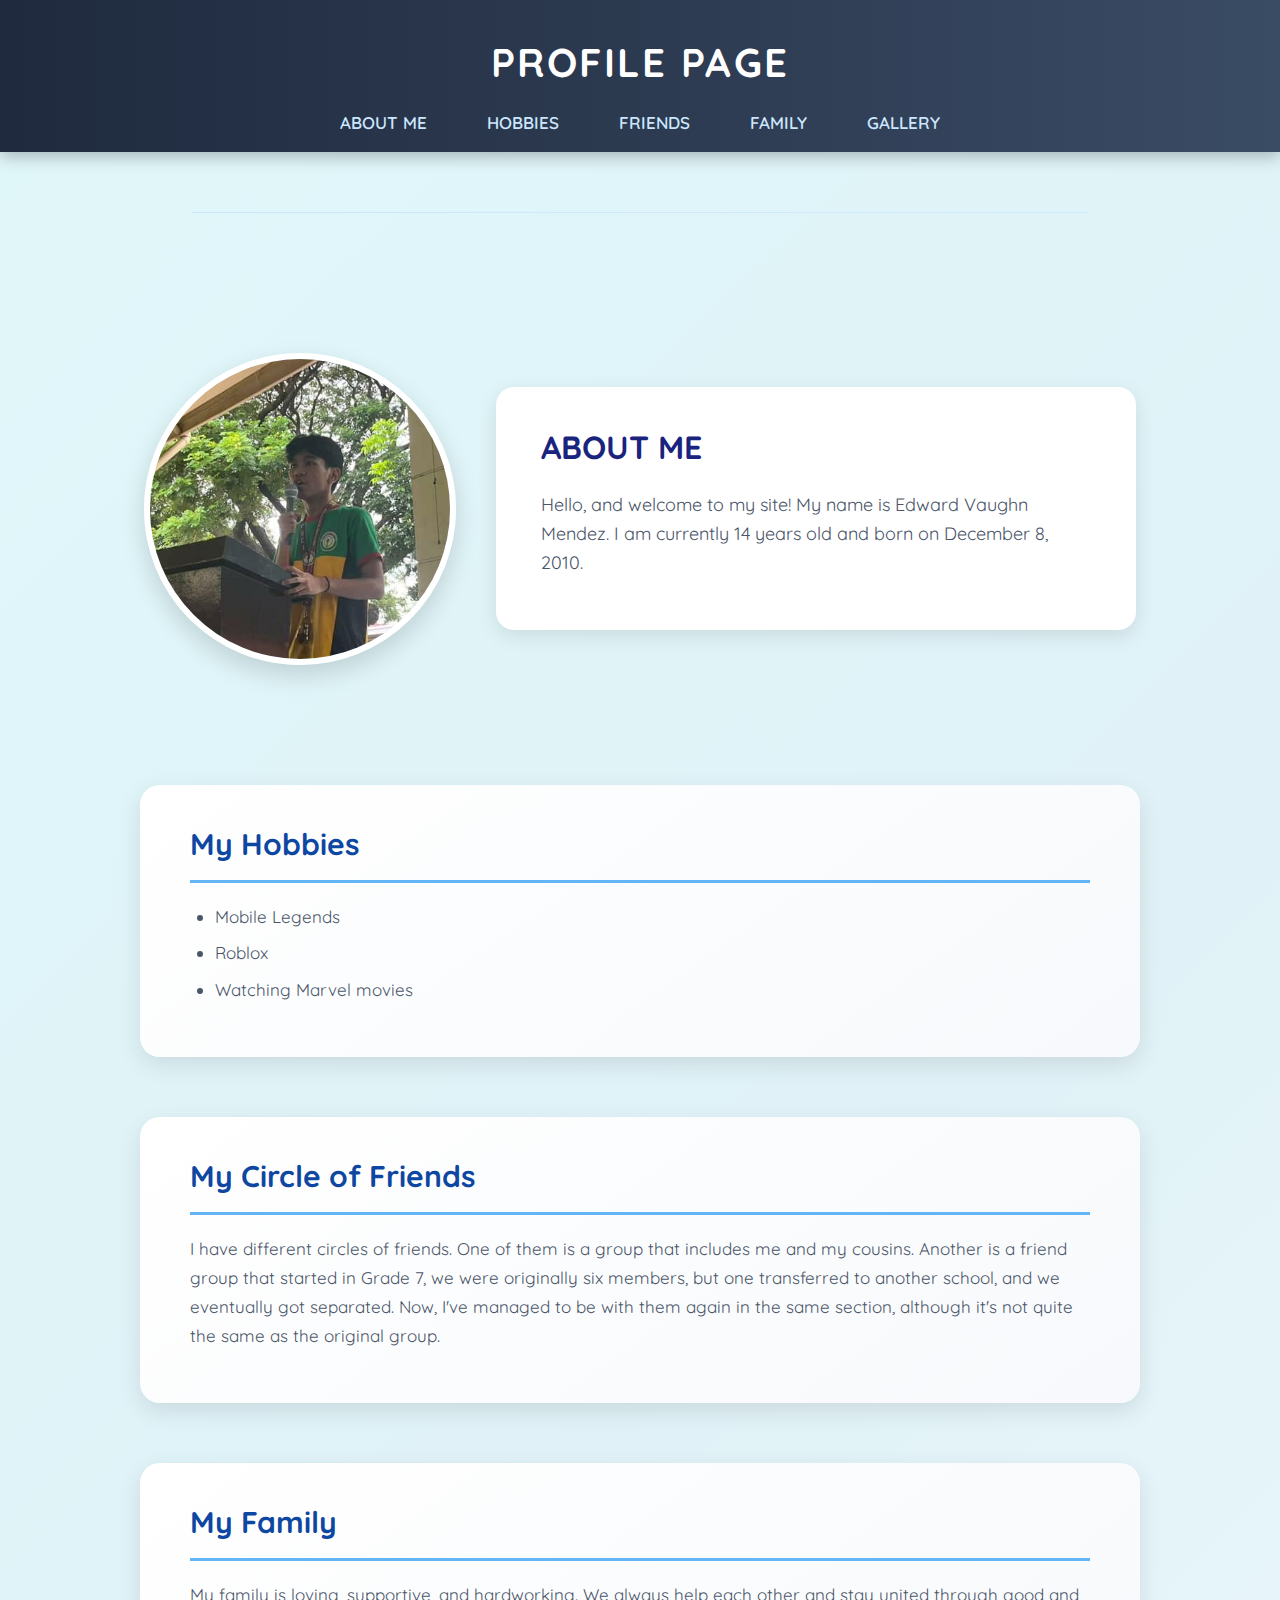
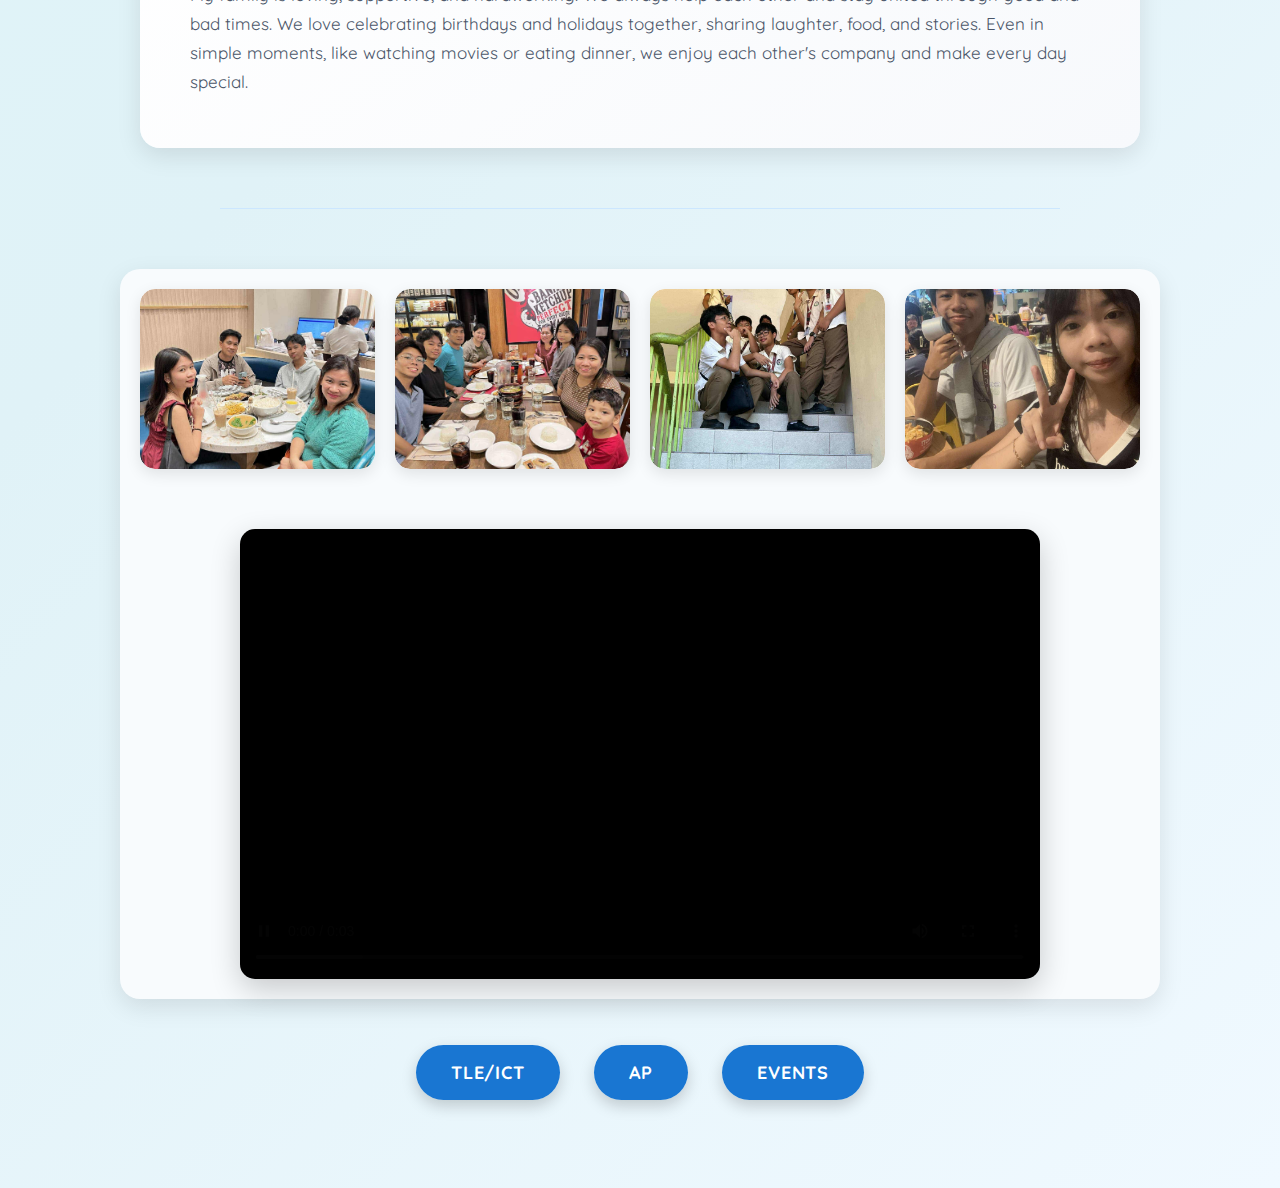
<file: index.html>
<!DOCTYPE html>
<html lang="en">
<head>  
  <meta charset="UTF-8">
  <meta name="viewport" content="width=device-width, initial-scale=1.0">
  <title>Edward Vaughn Mendez - E-Portfolio</title>
  <link rel="stylesheet" href="styles.css" type="text/css">
  <link href="https://fonts.googleapis.com/css2?family=Quicksand:wght@400;500;600;700&display=swap" rel="stylesheet">
</head>

<body>

  <!-- ========== HEADER ========== -->
  <header class="header">
    <div class="title">PROFILE PAGE</div>
    <nav class="nav-container">
      <div><a href="#about-me">ABOUT ME</a></div>
      <div><a href="#hobbies">HOBBIES</a></div>
      <div><a href="#friends">FRIENDS</a></div>
      <div><a href="#family">FAMILY</a></div>
      <div><a href="#gallery">GALLERY</a></div>
    </nav>
  </header>

  <hr class="divider">

  <!-- ========== MAIN CONTENT ========== -->
  <main class="main-content">

    <!-- ===== ABOUT ME ===== -->
    <section id="about-me" class="container">
      <img src="charmander.jpg" alt="Edward Vaughn Mendez profile picture">
      <div class="text">
        <h2>ABOUT ME</h2>
        <p>Hello, and welcome to my site! My name is Edward Vaughn Mendez. I am currently 14 years old and born on December 8, 2010.</p>
      </div>
    </section>

    <!-- ===== HOBBIES ===== -->
    <section id="hobbies" class="box-section">
      <div class="box-title">My Hobbies</div>
      <div class="box-content">
        <ul>
          <li>Mobile Legends</li>
          <li>Roblox</li>
          <li>Watching Marvel movies</li>
        </ul>
      </div>
    </section>

    <!-- ===== FRIENDS ===== -->
    <section id="friends" class="box-section">
      <div class="box-title">My Circle of Friends</div>
      <div class="box-content">
        <p>I have different circles of friends. One of them is a group that includes me and my cousins. Another is a friend group that started in Grade 7, we were originally six members, but one transferred to another school, and we eventually got separated. Now, I&apos;ve managed to be with them again in the same section, although it&apos;s not quite the same as the original group.</p>
      </div>
    </section>

    <!-- ===== FAMILY ===== -->
    <section id="family" class="box-section">
      <div class="box-title">My Family</div>
      <div class="box-content">
        <p>My family is loving, supportive, and hardworking. We always help each other and stay united through good and bad times. We love celebrating birthdays and holidays together, sharing laughter, food, and stories. Even in simple moments, like watching movies or eating dinner, we enjoy each other's company and make every day special.</p>
      </div>
    </section>

    <hr class="divider">

    <!-- ===== VISUALS ===== -->
    <section id="visuals" class="visuals-section">

      <div class="image-grid">
        <div class="grid-item"><img src="p1.jpg" alt="Visual image 1" width="500" height="600"></div>
        <div class="grid-item"><img src="p2.jpg" alt="Visual image 2" width="500" height="600"></div>
        <div class="grid-item"><img src="p3.jpg" alt="Visual image 3" width="500" height="600"></div>
        <div class="grid-item"><img src="p4.jpg" alt="Visual image 4" width="500" height="600"></div>
      </div>

      <div class="video-section">
        <div class="video-responsive">
          <iframe 
            src="m1.mp4"
            title="Portfolio video"
            frameborder="0"
            allow="accelerometer; clipboard-write; encrypted-media; gyroscope; picture-in-picture; web-share"
            allowfullscreen>
          </iframe>
        </div>
      </div>
    </section>

     <!-- ===== SUBJECT BUTTONS ===== -->
     <div class="buttons">
        <a href="tle.html" class="btn">TLE/ICT</a>
        <a href="ap.html" class="btn">AP</a>
        <a href="events.html" class="btn">EVENTS</a>
      </div>
  
    </main>
  
  </body>
  </html>
</file>
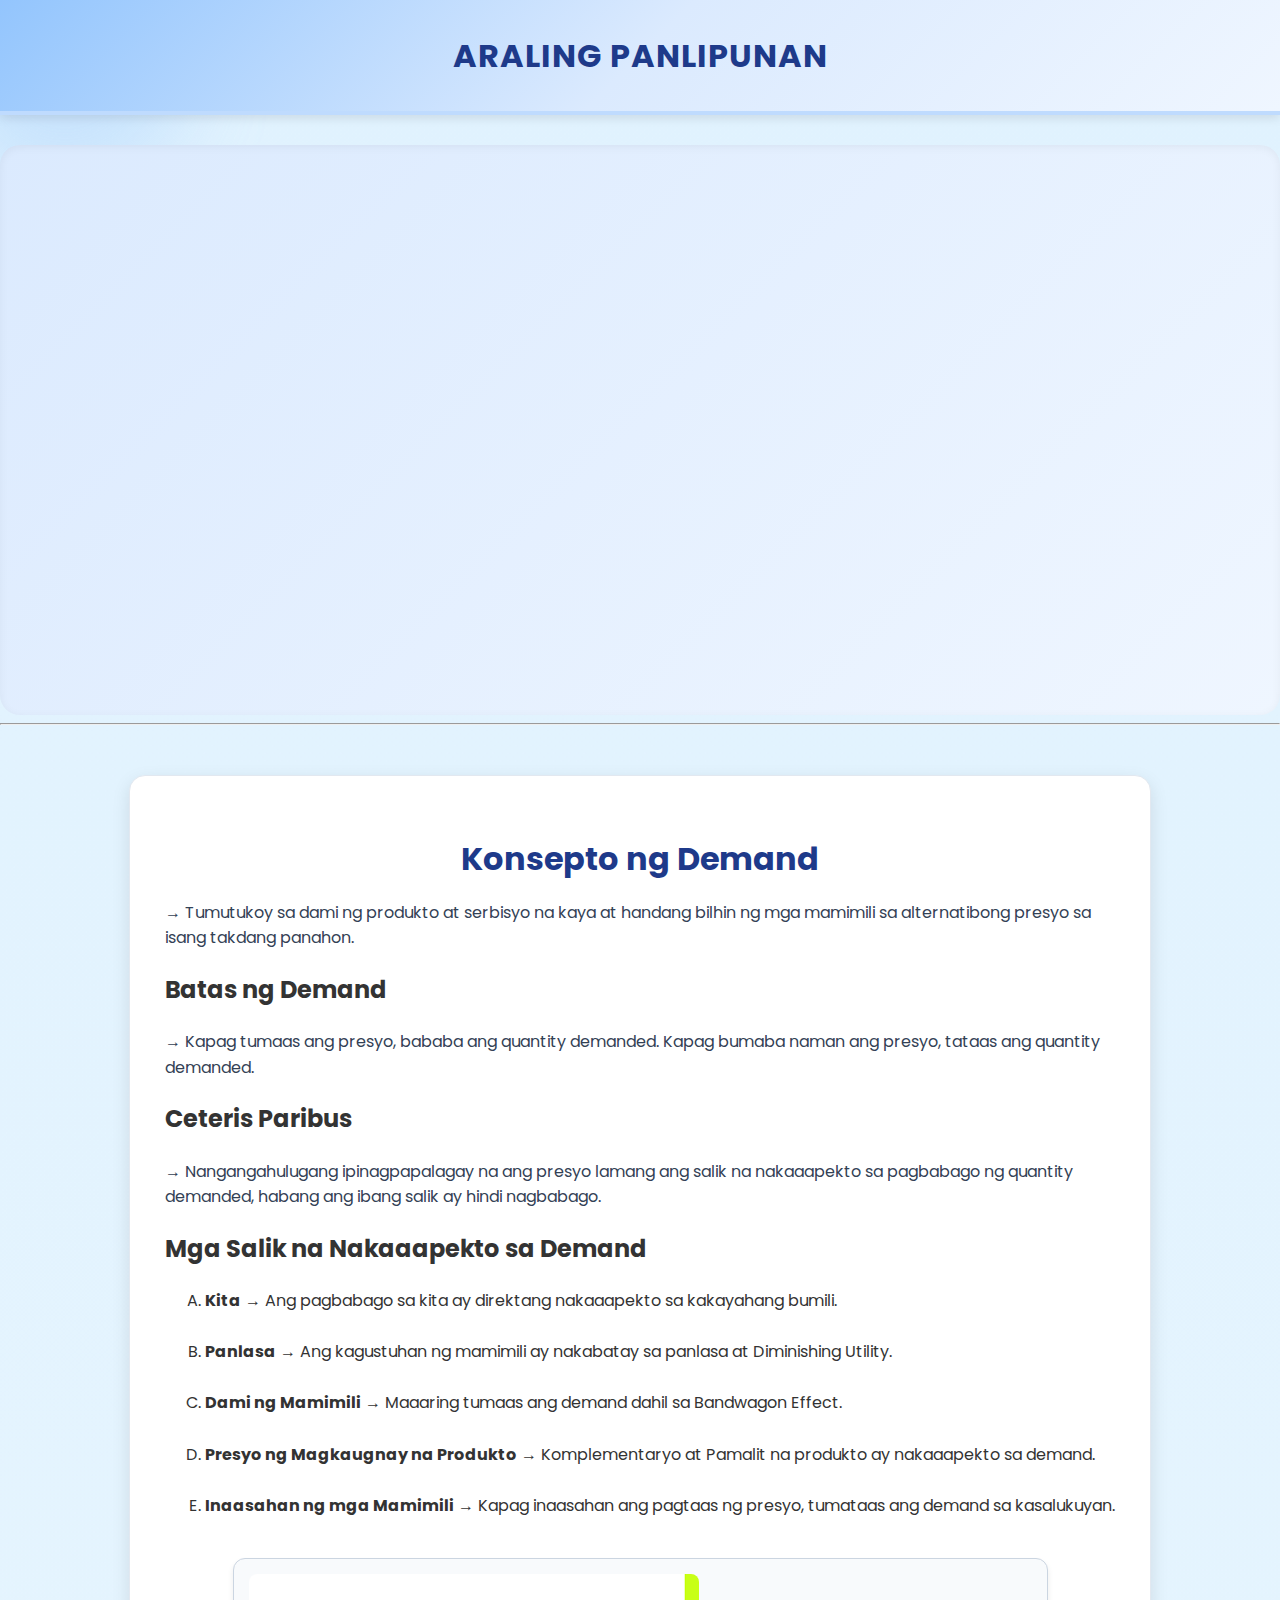
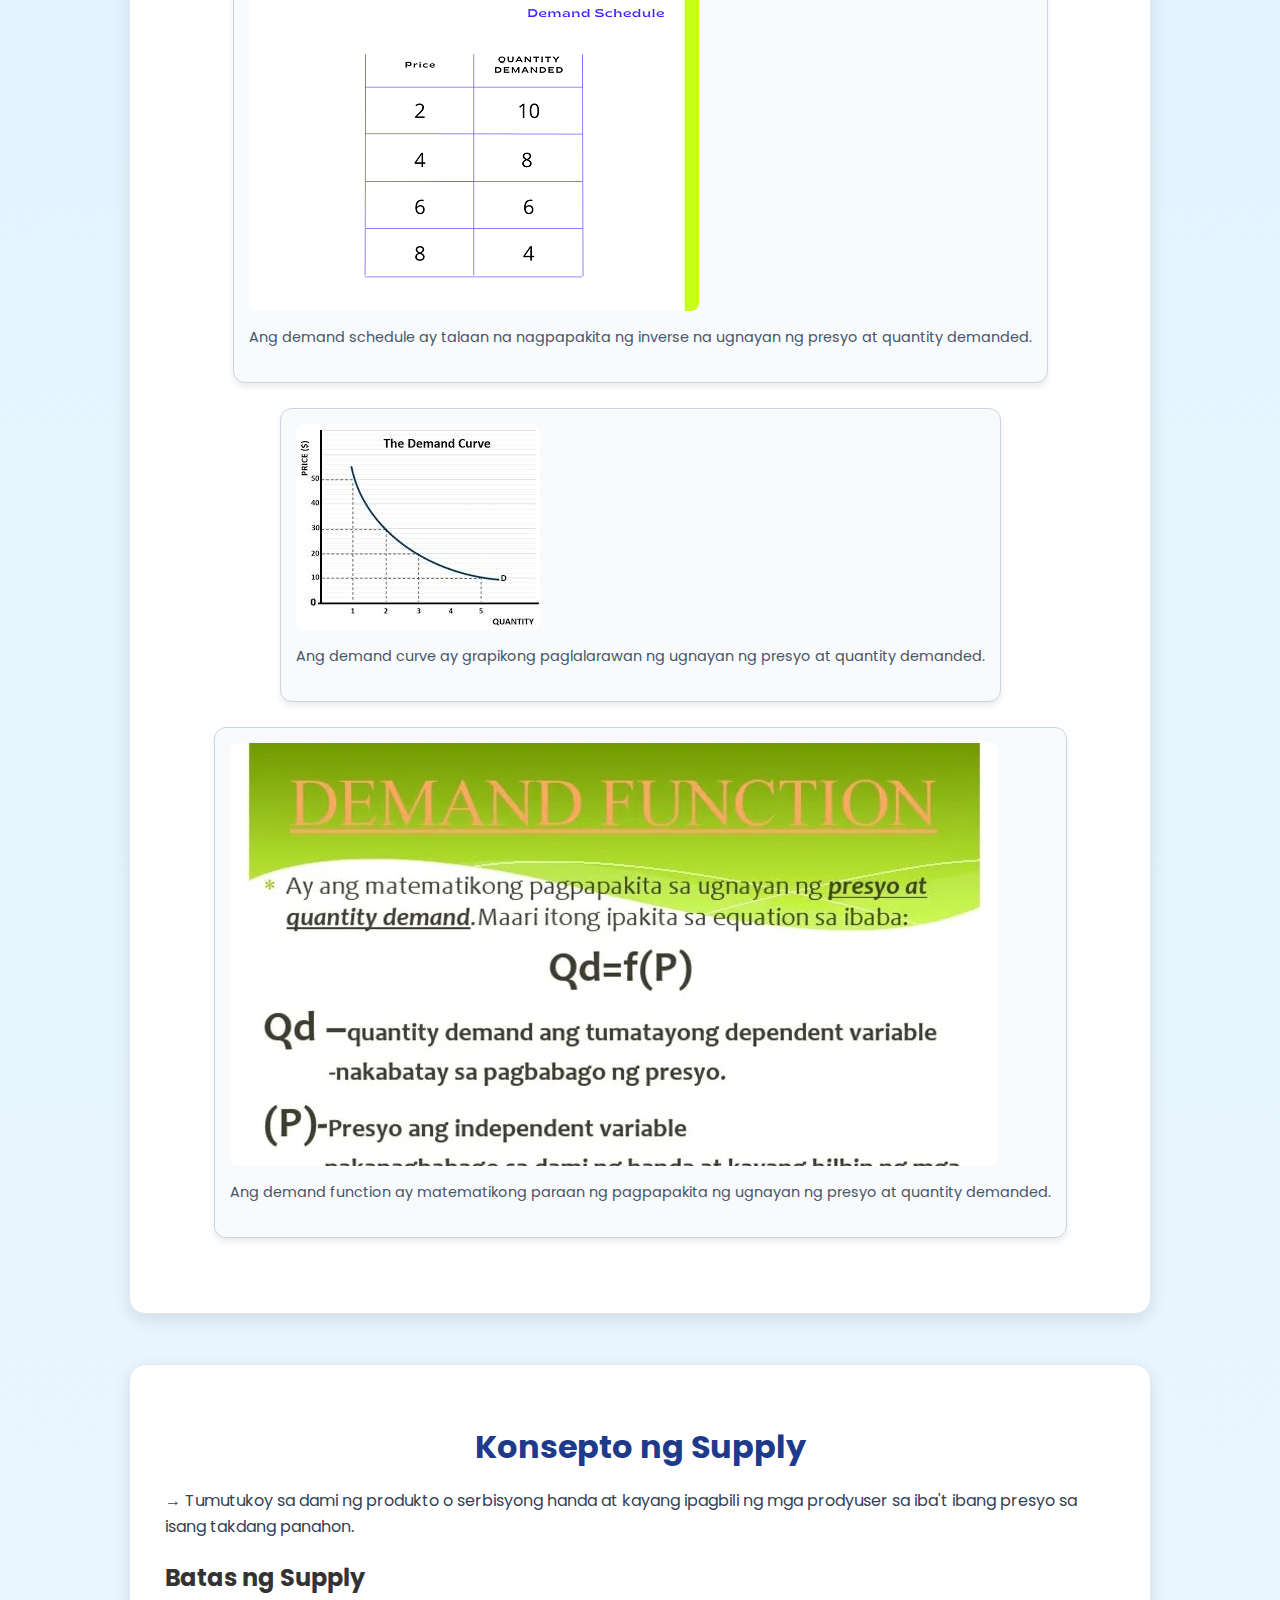
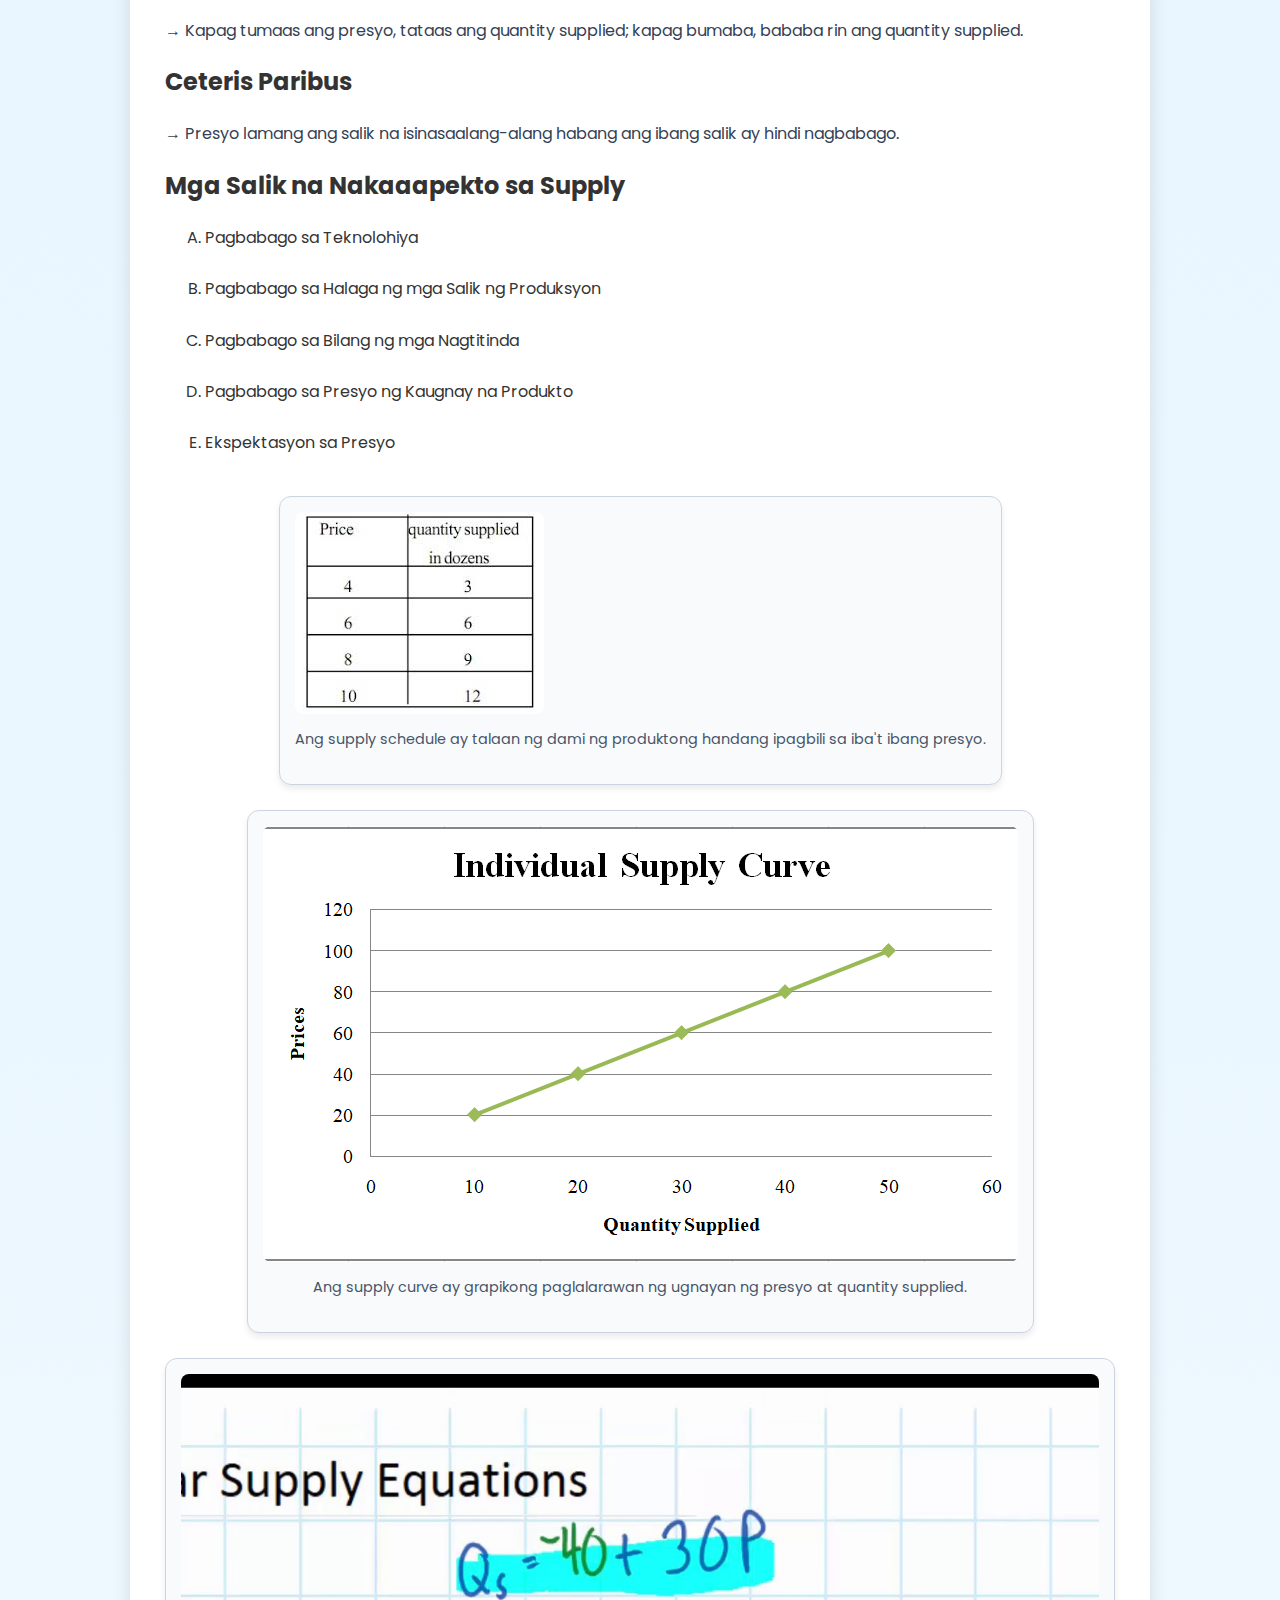
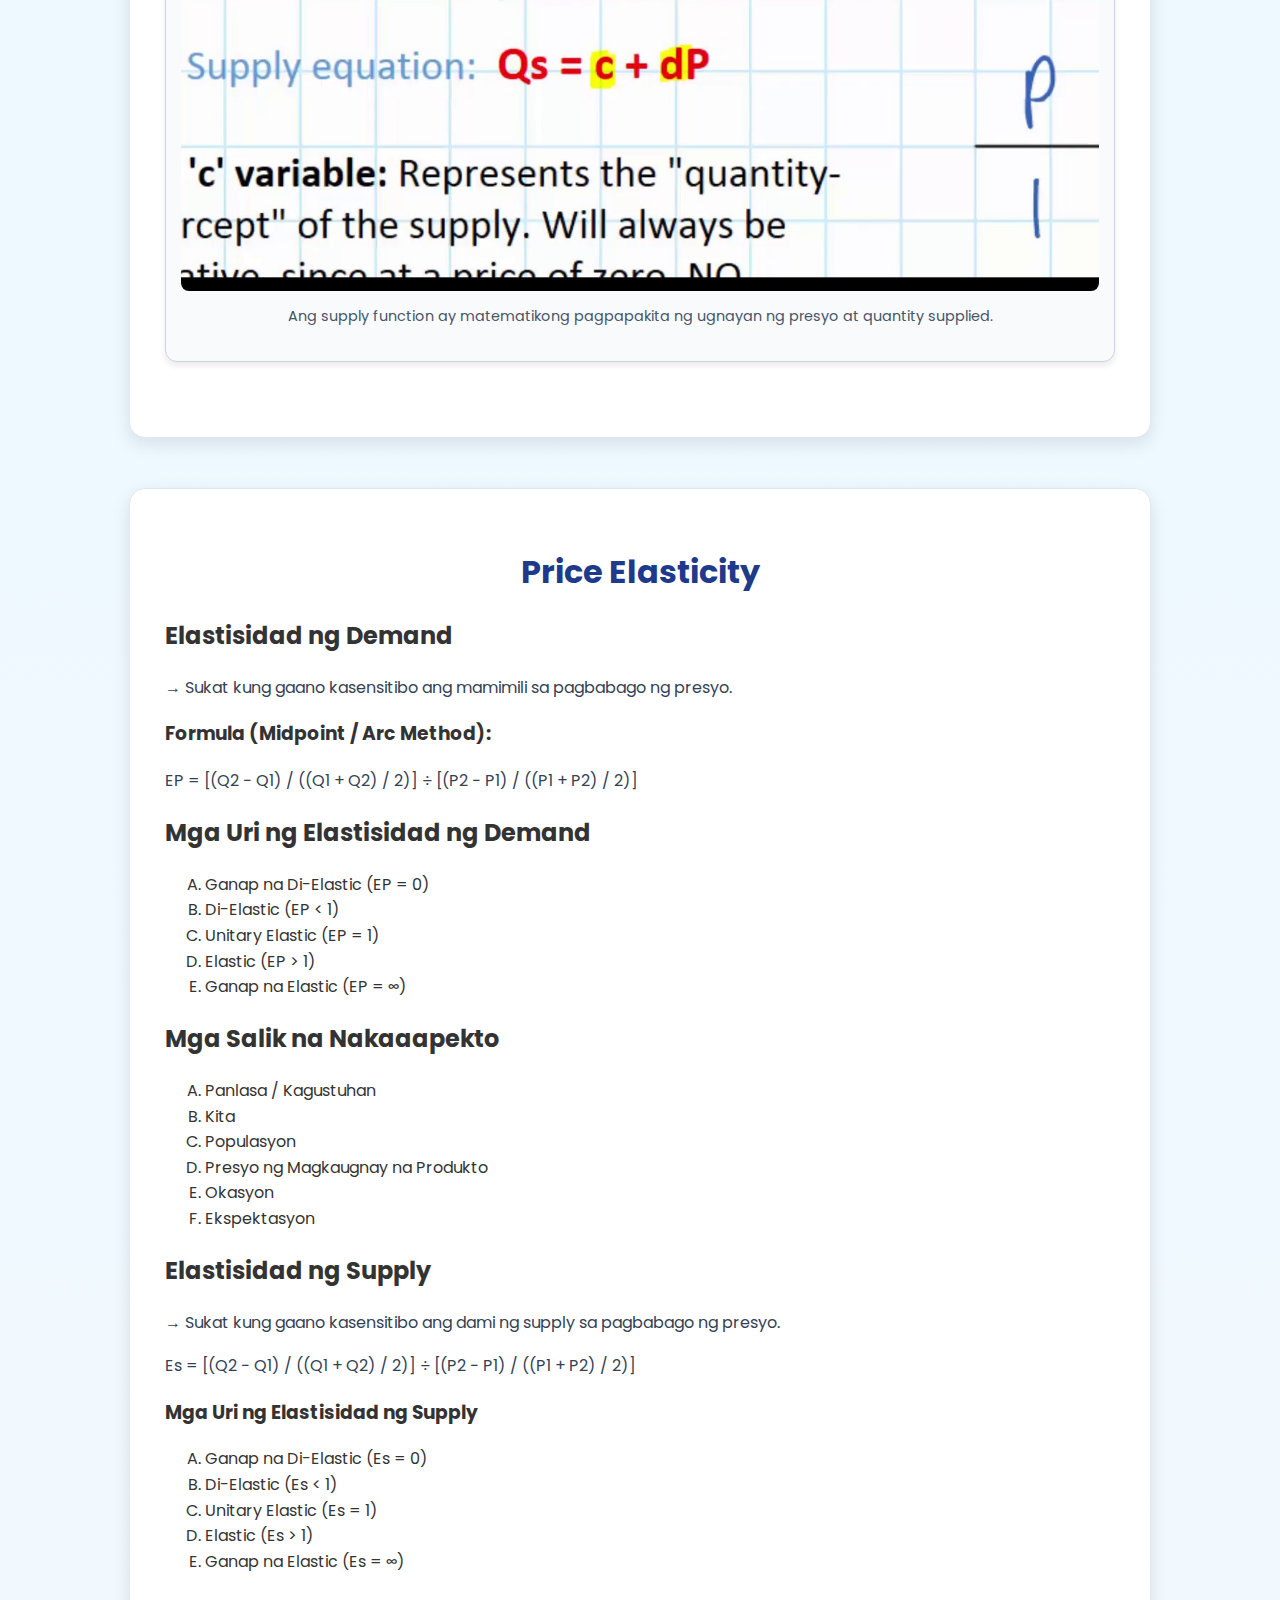
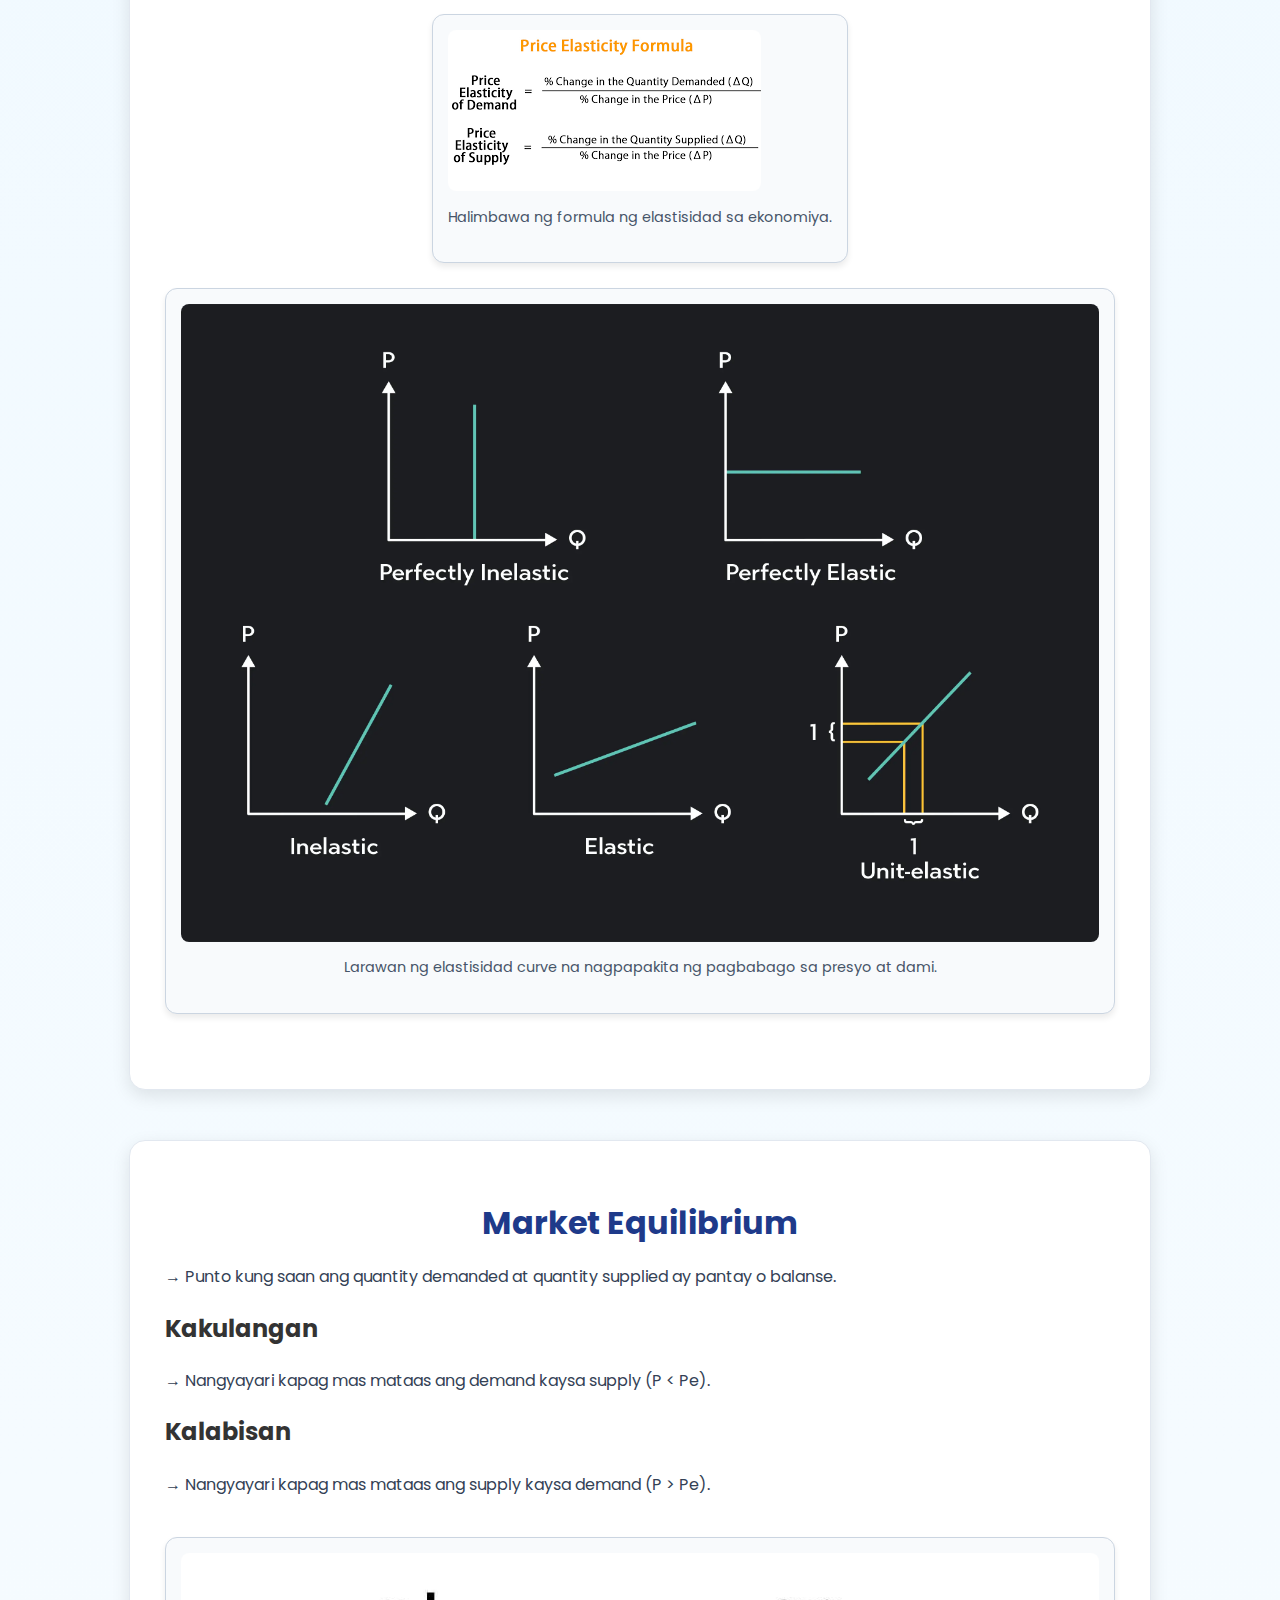
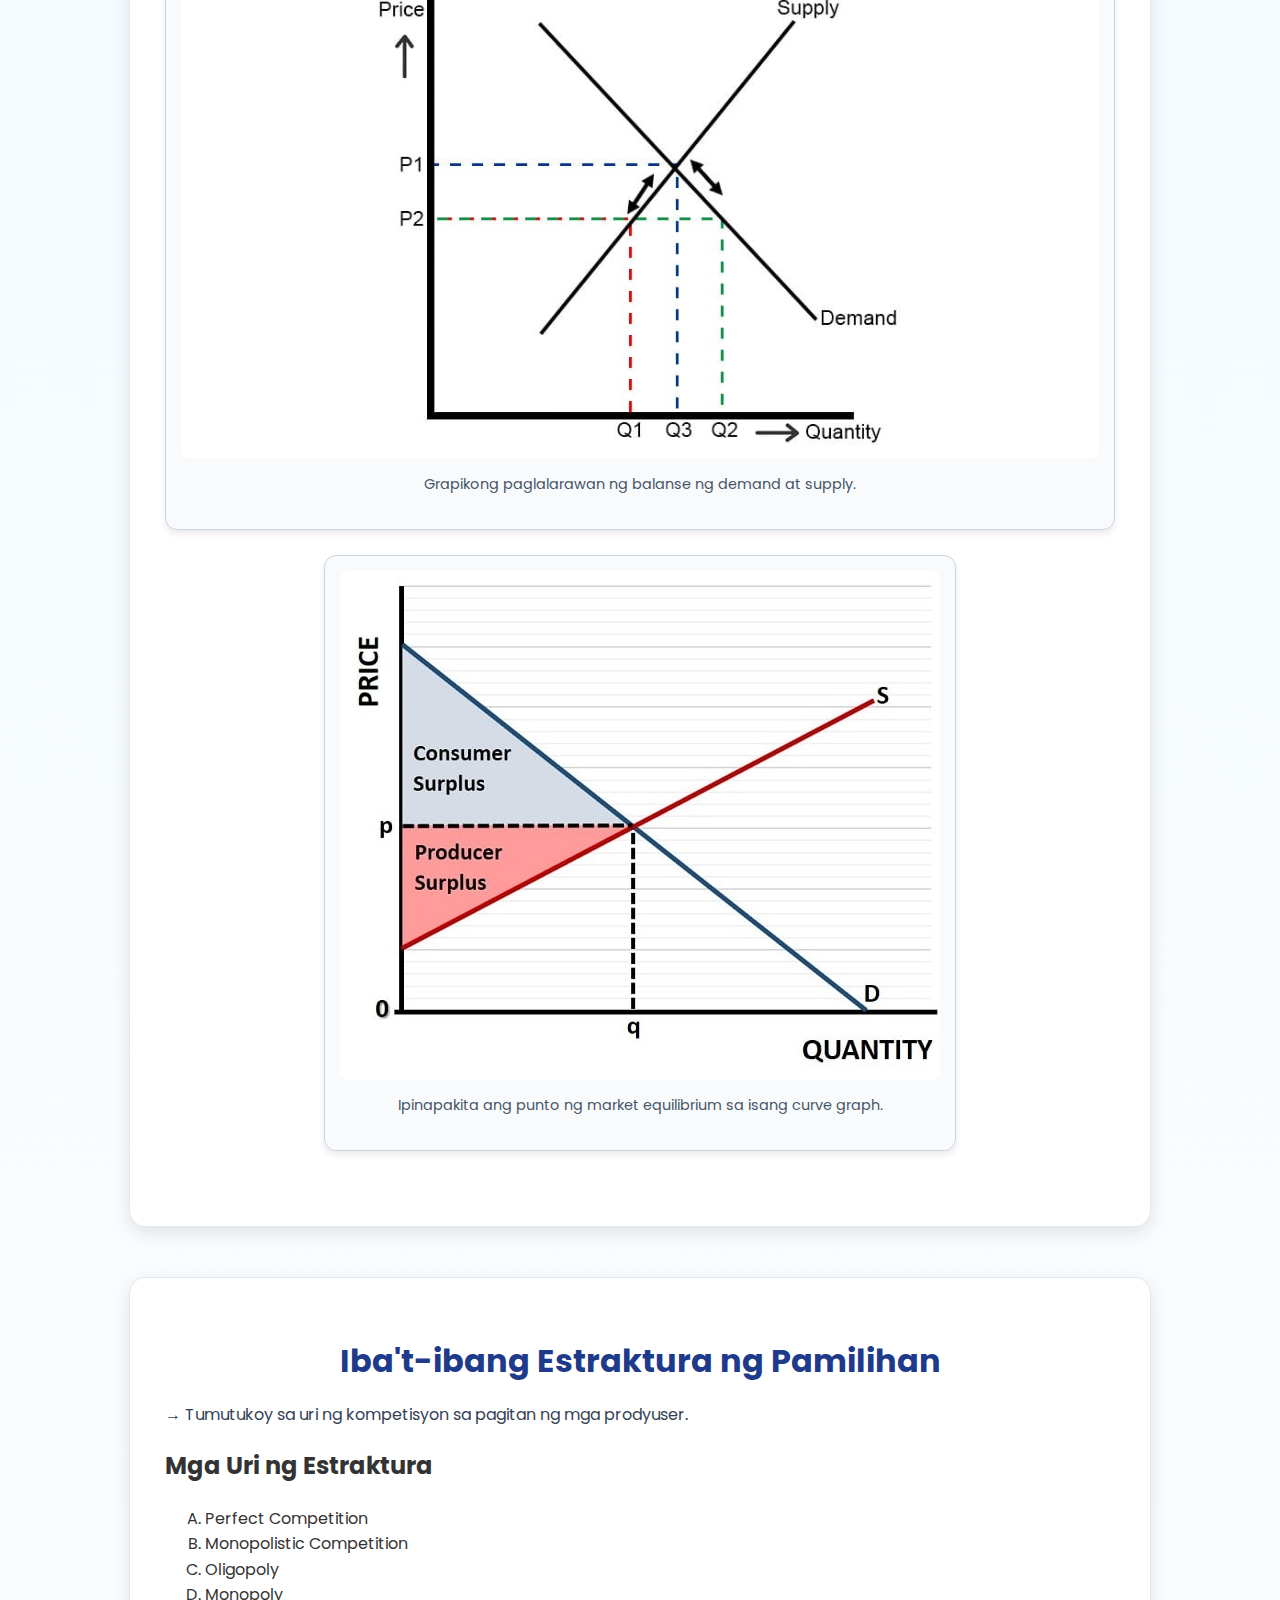
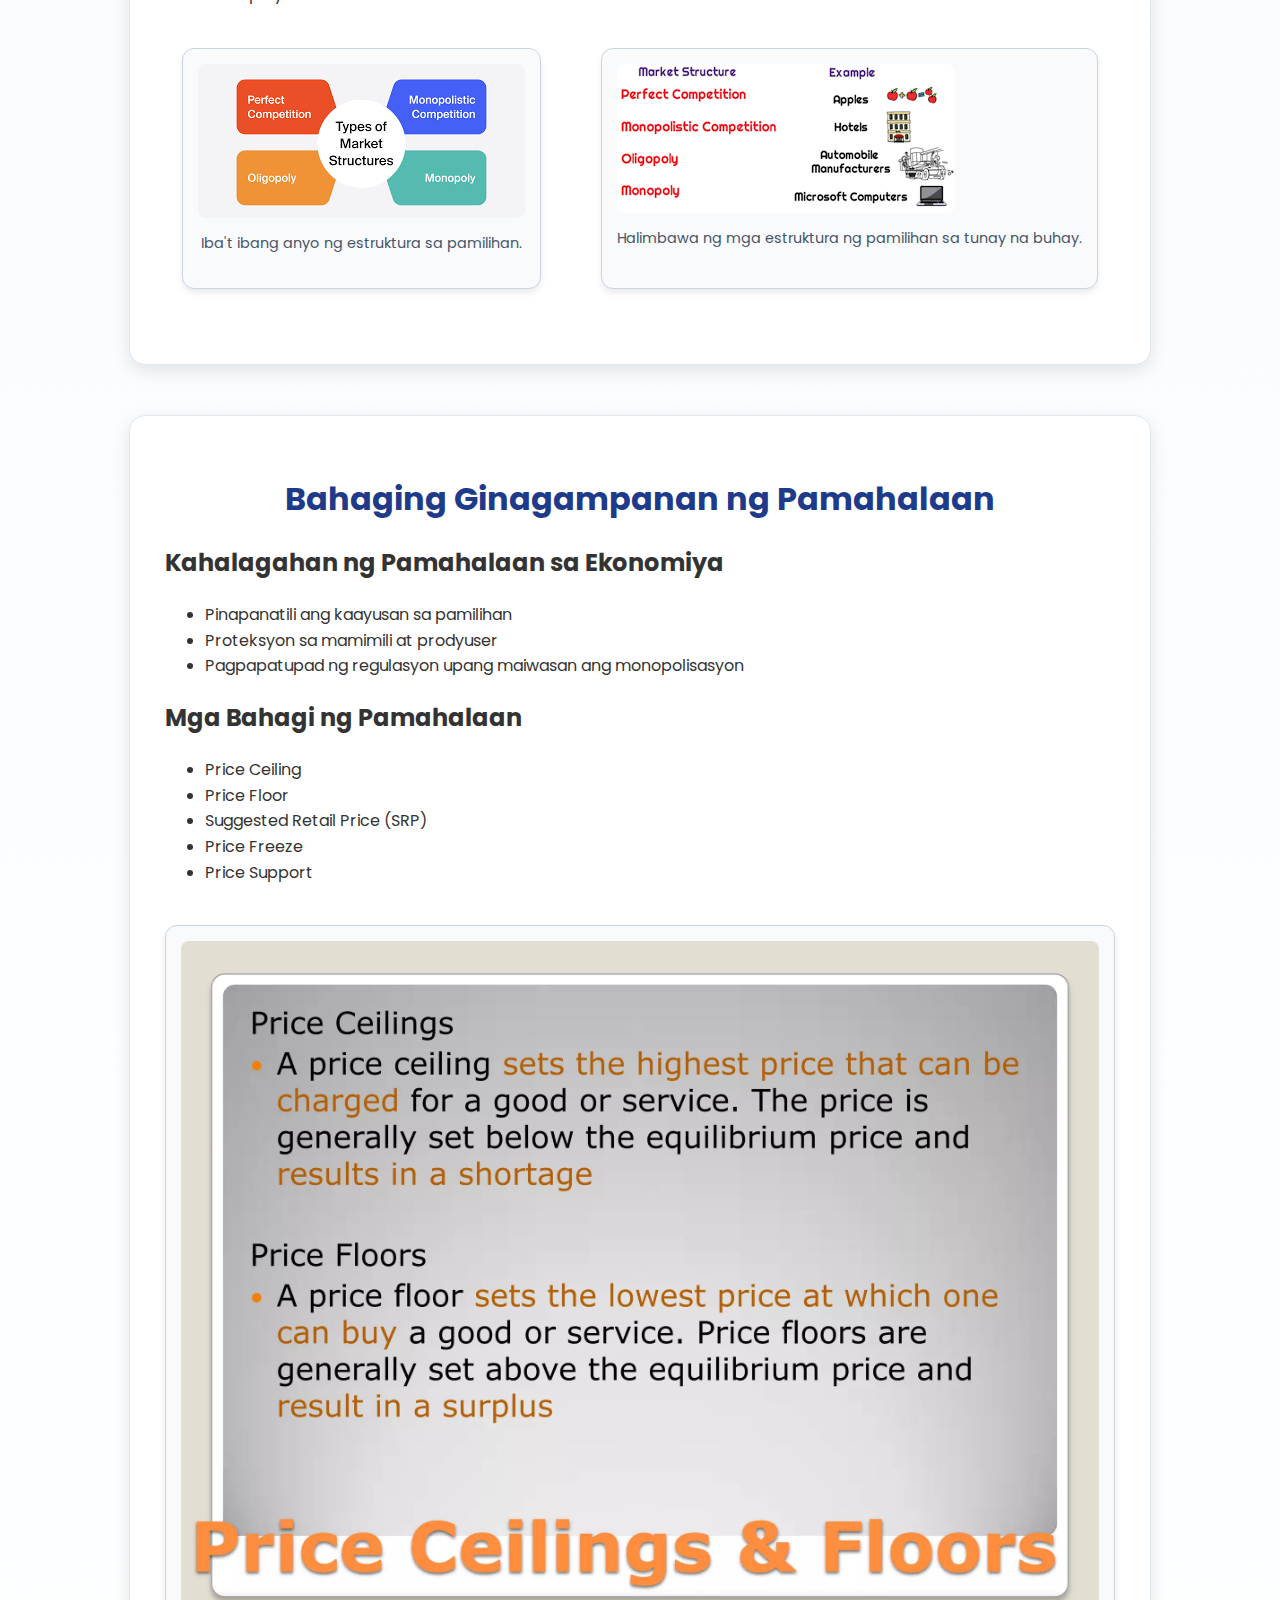
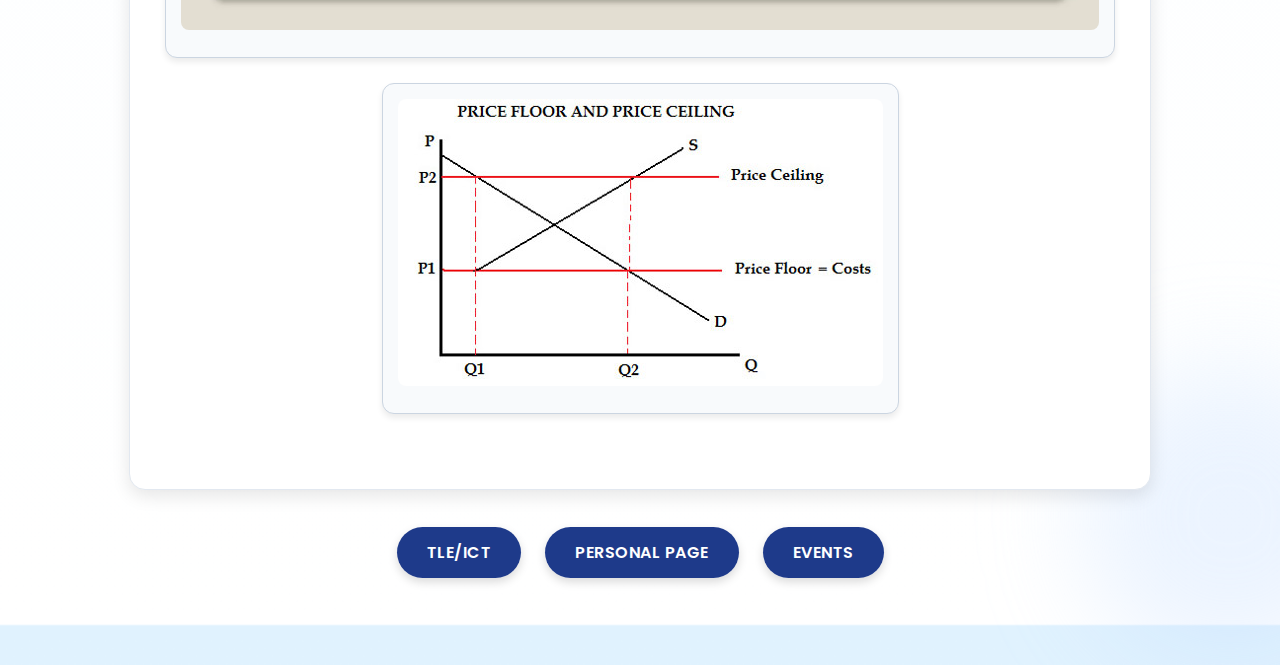
<file: ap.html>
<!DOCTYPE html>
<html lang="en">
<head>
  <meta charset="UTF-8">
  <meta name="viewport" content="width=device-width, initial-scale=1.0">
  <title>Araling Panlipunan</title>
  <link rel="stylesheet" href="ap.css" type="text/css">
  <link href="https://fonts.googleapis.com/css2?family=Poppins:wght@400;600&display=swap" rel="stylesheet">
</head>
<body>

  <!-- ===== HEADER ===== -->
  <header class="main-header">ARALING PANLIPUNAN</header>

  <!-- ===== NAVIGATION ===== -->
  <nav class="scroll-container1">
    <div class="box1"><a href="#demand">Konsepto ng Demand</a></div>
    <div class="box1"><a href="#supply">Konsepto ng Supply</a></div>
    <div class="box1"><a href="#elasticity">Price Elasticity</a></div>
    <div class="box1"><a href="#equilibrium">Market Equilibrium</a></div>
    <div class="box1"><a href="#structure">Iba't-ibang Estraktura ng Pamilihan</a></div>
    <div class="box1"><a href="#regulation">Bahaging Ginagampanan ng Pamahalaan</a></div>
  </nav>

  <hr>

  <!-- ===== KONSEPTO NG DEMAND ===== -->
  <section id="demand" class="container">
    <h1>Konsepto ng Demand</h1>
    <p>&rarr; Tumutukoy sa dami ng produkto at serbisyo na kaya at handang bilhin ng mga mamimili sa alternatibong presyo sa isang takdang panahon.</p>

    <h2>Batas ng Demand</h2>
    <p>&rarr; Kapag tumaas ang presyo, bababa ang quantity demanded. Kapag bumaba naman ang presyo, tataas ang quantity demanded.</p>

    <h2>Ceteris Paribus</h2>
    <p>&rarr; Nangangahulugang ipinagpapalagay na ang presyo lamang ang salik na nakaaapekto sa pagbabago ng quantity demanded, habang ang ibang salik ay hindi nagbabago.</p>

    <h2>Mga Salik na Nakaaapekto sa Demand</h2>
    <ol type="A">
      <li><b>Kita</b> &rarr; Ang pagbabago sa kita ay direktang nakaaapekto sa kakayahang bumili.</li><br>
      <li><b>Panlasa</b> &rarr; Ang kagustuhan ng mamimili ay nakabatay sa panlasa at Diminishing Utility.</li><br>
      <li><b>Dami ng Mamimili</b> &rarr; Maaaring tumaas ang demand dahil sa Bandwagon Effect.</li><br>
      <li><b>Presyo ng Magkaugnay na Produkto</b> &rarr; Komplementaryo at Pamalit na produkto ay nakaaapekto sa demand.</li><br>
      <li><b>Inaasahan ng mga Mamimili</b> &rarr; Kapag inaasahan ang pagtaas ng presyo, tumataas ang demand sa kasalukuyan.</li>
    </ol>

    <div class="photo-gallery">
      <div class="photo-item">
        <img src="schedule.jpg" alt="Demand Schedule">
        <p class="caption">Ang demand schedule ay talaan na nagpapakita ng inverse na ugnayan ng presyo at quantity demanded.</p>
      </div>
      <div class="photo-item">
        <img src="curve.jpg" alt="Demand Curve">
        <p class="caption">Ang demand curve ay grapikong paglalarawan ng ugnayan ng presyo at quantity demanded.</p>
      </div>
      <div class="photo-item">
        <img src="function.jpg" alt="Demand Function">
        <p class="caption">Ang demand function ay matematikong paraan ng pagpapakita ng ugnayan ng presyo at quantity demanded.</p>
      </div>
    </div>
  </section>

  <!-- ===== KONSEPTO NG SUPPLY ===== -->
  <section id="supply" class="container">
    <h1>Konsepto ng Supply</h1>
    <p>&rarr; Tumutukoy sa dami ng produkto o serbisyong handa at kayang ipagbili ng mga prodyuser sa iba't ibang presyo sa isang takdang panahon.</p>

    <h2>Batas ng Supply</h2>
    <p>&rarr; Kapag tumaas ang presyo, tataas ang quantity supplied; kapag bumaba, bababa rin ang quantity supplied.</p>

    <h2>Ceteris Paribus</h2>
    <p>&rarr; Presyo lamang ang salik na isinasaalang-alang habang ang ibang salik ay hindi nagbabago.</p>

    <h2>Mga Salik na Nakaaapekto sa Supply</h2>
    <ol type="A">
      <li>Pagbabago sa Teknolohiya</li><br>
      <li>Pagbabago sa Halaga ng mga Salik ng Produksyon</li><br>
      <li>Pagbabago sa Bilang ng mga Nagtitinda</li><br>
      <li>Pagbabago sa Presyo ng Kaugnay na Produkto</li><br>
      <li>Ekspektasyon sa Presyo</li>
    </ol>

    <div class="photo-gallery">
      <div class="photo-item">
        <img src="sschedule.jpg" alt="Supply Schedule">
        <p class="caption">Ang supply schedule ay talaan ng dami ng produktong handang ipagbili sa iba't ibang presyo.</p>
      </div>
      <div class="photo-item">
        <img src="ssupply.jpg" alt="Supply Curve">
        <p class="caption">Ang supply curve ay grapikong paglalarawan ng ugnayan ng presyo at quantity supplied.</p>
      </div>
      <div class="photo-item">
        <img src="sfunction.jpg" alt="Supply Function">
        <p class="caption">Ang supply function ay matematikong pagpapakita ng ugnayan ng presyo at quantity supplied.</p>
      </div>
    </div>
  </section>

  <!-- ===== PRICE ELASTICITY ===== -->
  <section id="elasticity" class="container">
    <h1>Price Elasticity</h1>

    <h2>Elastisidad ng Demand</h2>
    <p>&rarr; Sukat kung gaano kasensitibo ang mamimili sa pagbabago ng presyo.</p>

    <h3>Formula (Midpoint / Arc Method):</h3>
    <p>EP = [(Q2 − Q1) / ((Q1 + Q2) / 2)] ÷ [(P2 − P1) / ((P1 + P2) / 2)]</p>

    <h2>Mga Uri ng Elastisidad ng Demand</h2>
    <ol type="A">
      <li>Ganap na Di-Elastic (EP = 0)</li>
      <li>Di-Elastic (EP &lt; 1)</li>
      <li>Unitary Elastic (EP = 1)</li>
      <li>Elastic (EP &gt; 1)</li>
      <li>Ganap na Elastic (EP = ∞)</li>
    </ol>

    <h2>Mga Salik na Nakaaapekto</h2>
    <ol type="A">
      <li>Panlasa / Kagustuhan</li>
      <li>Kita</li>
      <li>Populasyon</li>
      <li>Presyo ng Magkaugnay na Produkto</li>
      <li>Okasyon</li>
      <li>Ekspektasyon</li>
    </ol>

    <h2>Elastisidad ng Supply</h2>
    <p>&rarr; Sukat kung gaano kasensitibo ang dami ng supply sa pagbabago ng presyo.</p>
    <p>Es = [(Q2 − Q1) / ((Q1 + Q2) / 2)] ÷ [(P2 − P1) / ((P1 + P2) / 2)]</p>

    <h3>Mga Uri ng Elastisidad ng Supply</h3>
    <ol type="A">
      <li>Ganap na Di-Elastic (Es = 0)</li>
      <li>Di-Elastic (Es &lt; 1)</li>
      <li>Unitary Elastic (Es = 1)</li>
      <li>Elastic (Es &gt; 1)</li>
      <li>Ganap na Elastic (Es = ∞)</li>
    </ol>

    <div class="photo-gallery">
      <div class="photo-item">
        <img src="peformula.jpg" alt="Price Elasticity Formula">
        <p class="caption">Halimbawa ng formula ng elastisidad sa ekonomiya.</p>
      </div>
      <div class="photo-item">
        <img src="ecurve.jpg" alt="Elasticity Curve">
        <p class="caption">Larawan ng elastisidad curve na nagpapakita ng pagbabago sa presyo at dami.</p>
      </div>
    </div>
  </section>

  <!-- ===== MARKET EQUILIBRIUM ===== -->
  <section id="equilibrium" class="container">
    <h1>Market Equilibrium</h1>
    <p>&rarr; Punto kung saan ang quantity demanded at quantity supplied ay pantay o balanse.</p>

    <h2>Kakulangan</h2>
    <p>&rarr; Nangyayari kapag mas mataas ang demand kaysa supply (P &lt; Pe).</p>

    <h2>Kalabisan</h2>
    <p>&rarr; Nangyayari kapag mas mataas ang supply kaysa demand (P &gt; Pe).</p>

    <div class="photo-gallery">
      <div class="photo-item">
        <img src="mequi.jpg" alt="Market Equilibrium Graph 1">
        <p class="caption">Grapikong paglalarawan ng balanse ng demand at supply.</p>
      </div>
      <div class="photo-item">
        <img src="mequi2.jpg" alt="Market Equilibrium Graph 2">
        <p class="caption">Ipinapakita ang punto ng market equilibrium sa isang curve graph.</p>
      </div>
    </div>
  </section>

  <!-- ===== ESTRUKTURA NG PAMILIHAN ===== -->
  <section id="structure" class="container">
    <h1>Iba't-ibang Estraktura ng Pamilihan</h1>
    <p>&rarr; Tumutukoy sa uri ng kompetisyon sa pagitan ng mga prodyuser.</p>

    <h2>Mga Uri ng Estraktura</h2>
    <ol type="A">
      <li>Perfect Competition</li>
      <li>Monopolistic Competition</li>
      <li>Oligopoly</li>
      <li>Monopoly</li>
    </ol>

    <div class="photo-gallery">
      <div class="photo-item">
        <img src="mstructures.jpg" alt="Market Structures">
        <p class="caption">Iba't ibang anyo ng estruktura sa pamilihan.</p>
      </div>
      <div class="photo-item">
        <img src="mstexamples.jpg" alt="Examples of Market Structures">
        <p class="caption">Halimbawa ng mga estruktura ng pamilihan sa tunay na buhay.</p>
      </div>
    </div>
  </section>

  <!-- ===== BAHAGI NG PAMAHALAAN ===== -->
  <section id="regulation" class="container">
    <h1>Bahaging Ginagampanan ng Pamahalaan</h1>

    <h2>Kahalagahan ng Pamahalaan sa Ekonomiya</h2>
    <ul>
      <li>Pinapanatili ang kaayusan sa pamilihan</li>
      <li>Proteksyon sa mamimili at prodyuser</li>
      <li>Pagpapatupad ng regulasyon upang maiwasan ang monopolisasyon</li>
    </ul>

    <h2>Mga Bahagi ng Pamahalaan</h2>
    <ul>
      <li>Price Ceiling</li>
      <li>Price Floor</li>
      <li>Suggested Retail Price (SRP)</li>
      <li>Price Freeze</li>
      <li>Price Support</li>
    </ul>

    <div class="photo-gallery">
      <div class="photo-item">
        <img src="cf2.jpg" alt="Government Regulation Example 1">
      </div>
      <div class="photo-item">
        <img src="cf.jpg" alt="Government Regulation Example 2">
      </div>
    </div>
  </section>

  <!-- ===== BUTTONS ===== -->
  <div class="buttons">
    <a href="tle.html" class="btn">TLE/ICT</a>
    <a href="index.html" class="btn">PERSONAL PAGE</a>
    <a href="events.html" class="btn">EVENTS</a>
  </div>

</body>
</html>
</file>
<file: styles.css>
/* ========== GENERAL STYLES ========== */
body {
    margin: 0;
    font-family: 'Quicksand', sans-serif;
    background: linear-gradient(135deg, #e0f7fa, #e0f2f7, #f0f9ff);
    color: #333;
    line-height: 1.6;
  }
  
  
  /* ========== HEADER ========== */
  .header {
    background: linear-gradient(90deg, #1f2a3e, #3a4b64);
    color: white;
    text-align: center;
    padding: 30px 0 15px;
    box-shadow: 0 5px 15px rgba(0, 0, 0, 0.25);
  }
  
  .title {
    font-size: 40px;
    font-weight: bold;
    letter-spacing: 2.5px;
    margin-bottom: 15px;
  }
  
  
  /* ========== NAVIGATION ========== */
  .nav-container {
    display: flex;
    justify-content: center;
    gap: 30px;
    flex-wrap: wrap;
  }
  
  .nav-container div a {
    color: #cce7ff;
    text-decoration: none;
    font-weight: 600;
    font-size: 17px;
    padding: 8px 15px;
    border-radius: 5px;
    transition: all 0.3s ease;
  }
  
  .nav-container div a:hover {
    color: #ffffff;
    background-color: rgba(96, 165, 250, 0.2);
  }
  
  
  /* ========== MAIN CONTENT WRAPPER ========== */
  .main-content {
    max-width: 1200px;
    margin: 0 auto;
    padding: 20px;
  }
  
  
  /* ========== SECTION DIVIDER ========== */
  .divider {
    border: none;
    border-top: 1px solid #cce7ff;
    margin: 60px auto;
    width: 70%;
  }
  
  
  /* ========== ABOUT ME SECTION ========== */
  .container {
    display: flex;
    flex-wrap: wrap;
    align-items: center;
    justify-content: center;
    gap: 40px;
    padding: 60px 20px;
  }
  
  .container img {
    width: 300px;
    height: 300px;
    object-fit: cover;
    border-radius: 50%;
    border: 6px solid #ffffff;
    box-shadow: 0 10px 25px rgba(0, 0, 0, 0.15);
    transition: transform 0.3s ease;
  }
  
  .container img:hover {
    transform: scale(1.03);
  }
  
  .text {
    background-color: #ffffff;
    border-radius: 18px;
    padding: 35px 45px;
    max-width: 550px;
    box-shadow: 0 6px 20px rgba(0, 0, 0, 0.1);
  }
  
  .text h2 {
    font-size: 32px;
    color: #1a237e;
    margin-top: 0;
    margin-bottom: 15px;
  }
  
  .text p {
    font-size: 18px;
    color: #4a5568;
  }
  
  
  /* ========== BOX SECTIONS ========== */
  .box-section {
    background: linear-gradient(145deg, #ffffff, #f7f9fc);
    border-radius: 20px;
    margin: 60px auto;
    max-width: 900px;
    padding: 35px 50px;
    box-shadow: 0 8px 25px rgba(0, 0, 0, 0.1);
    transition: transform 0.3s ease, box-shadow 0.3s ease;
  }
  
  .box-section:hover {
    transform: translateY(-8px);
    box-shadow: 0 15px 35px rgba(0, 0, 0, 0.2);
  }
  
  .box-title {
    font-size: 30px;
    color: #0d47a1;
    font-weight: bold;
    border-bottom: 3px solid #64b5f6;
    padding-bottom: 12px;
    margin-bottom: 20px;
  }
  
  .box-content {
    font-size: 17px;
    line-height: 1.7;
    color: #4a5568;
  }
  
  .box-content ul {
    list-style-type: disc;
    padding-left: 25px;
  }
  
  .box-content li {
    margin-bottom: 8px;
  }
  
  
  /* ========== VISUALS SECTION ========== */
  .visuals-section {
    max-width: 1000px;
    margin: 60px auto;
    padding: 20px;
    background-color: #f8fbfd;
    border-radius: 20px;
    box-shadow: 0 8px 25px rgba(0, 0, 0, 0.1);
    text-align: center;
  }
  
  .image-grid {
    display: grid;
    grid-template-columns: repeat(auto-fit, minmax(200px, 1fr));
    gap: 20px;
    margin-bottom: 60px;
    justify-items: center;
  }
  
  .grid-item {
    background: white;
    border-radius: 15px;
    box-shadow: 0 5px 15px rgba(0, 0, 0, 0.1);
    overflow: hidden;
    transition: transform 0.3s ease, box-shadow 0.3s ease;
    width: 100%;
    max-width: 250px;
  }
  
  .grid-item img {
    width: 100%;
    height: 180px;
    object-fit: cover;
    display: block;
    border-radius: 15px;
  }
  
  .grid-item:hover {
    transform: translateY(-5px);
    box-shadow: 0 10px 25px rgba(0, 0, 0, 0.2);
  }
  
  .video-section {
    margin-top: 40px;
    max-width: 800px;
    margin-left: auto;
    margin-right: auto;
  }
  
  .video-responsive {
    position: relative;
    padding-bottom: 56.25%;
    height: 0;
    overflow: hidden;
    border-radius: 15px;
    box-shadow: 0 10px 30px rgba(0, 0, 0, 0.2);
    transition: transform 0.3s ease, box-shadow 0.3s ease;
  }
  
  .video-responsive:hover {
    transform: translateY(-5px);
    box-shadow: 0 15px 40px rgba(0, 0, 0, 0.3);
  }
  
  .video-responsive iframe {
    position: absolute;
    top: 0;
    left: 0;
    width: 100%;
    height: 100%;
    border: 0;
  }
  
  
  /* ========== BUTTONS ========== */
  .buttons {
    text-align: center;
    margin: 60px 0 80px;
  }
  
  .btn {
    background-color: #1976d2;
    color: white;
    text-decoration: none;
    padding: 16px 35px;
    margin: 0 15px;
    border-radius: 35px;
    font-weight: 700;
    font-size: 18px;
    letter-spacing: 0.8px;
    transition: all 0.3s ease;
    box-shadow: 0 6px 15px rgba(0, 0, 0, 0.18);
  }
  
  .btn:hover {
    background-color: #42a5f5;
    transform: translateY(-5px);
    box-shadow: 0 8px 25px rgba(0, 0, 0, 0.25);
  }
  
  
  /* ========== FOOTER ========== */
  .footer {
    background: #1f2a3e;
    color: #e0e0e0;
    text-align: center;
    padding: 25px 0;
    font-size: 15px;
    border-top: 1px solid #3a4b64;
  }
  
  
  /* ========== RESPONSIVE DESIGN ========== */
  @media (max-width: 768px) {
    .header .title {
      font-size: 32px;
    }
  
    .nav-container {
      flex-direction: column;
      gap: 10px;
      margin-top: 10px;
    }
  
    .nav-container div a {
      padding: 10px;
    }
  
    .container {
      flex-direction: column;
      gap: 30px;
      padding: 40px 15px;
    }
  
    .container img {
      width: 250px;
      height: 250px;
    }
  
    .text,
    .box-section {
      padding: 25px 30px;
      max-width: 95%;
    }
  
    .text h2 {
      font-size: 28px;
    }
  
    .box-title {
      font-size: 24px;
    }
  
    .scroll-container .box {
      width: 120px !important;
      height: 120px !important;
    }
  
    .buttons {
      flex-direction: column;
      gap: 15px;
    }
  
    .btn {
      width: 80%;
      margin: 10px auto;
      padding: 12px 25px;
    }
  }
  
  @media (max-width: 480px) {
    .header .title {
      font-size: 28px;
      letter-spacing: 1.5px;
    }
  
    .container img {
      width: 200px;
      height: 200px;
    }
  
    .text h2 {
      font-size: 24px;
    }
  
    .text p,
    .box-content p,
    .box-content li {
      font-size: 16px;
    }
  
    .box-title {
      font-size: 22px;
    }
  }
</file>
<file: ap.css>
/* 🌟 ===== HEADER ===== */
.main-header {
    background: linear-gradient(135deg, #93c5fd, #dbeafe, #eff6ff);
    text-align: center;
    padding: 30px 20px;
    font-family: 'Poppins', sans-serif;
    color: #1e3a8a;
    font-size: 32px;
    font-weight: 700;
    letter-spacing: 1px;
    text-transform: uppercase;
    border-bottom: 4px solid #bfdbfe;
    box-shadow: 0 3px 10px rgba(0, 0, 0, 0.1);
}

/* 🌈 ===== BODY ===== */
html {
    scroll-behavior: smooth;
}

body {
    font-family: 'Poppins', sans-serif;
    margin: 0;
    background: linear-gradient(180deg, #e0f2fe, #f0f9ff, #ffffff);
    color: #333;
    line-height: 1.6;
    position: relative;
    overflow-x: hidden;
}

/* ✨ Floating background shapes */
body::before,
body::after {
    content: "";
    position: absolute;
    border-radius: 50%;
    z-index: -1;
}

body::before {
    width: 250px;
    height: 250px;
    background: rgba(147, 197, 253, 0.3);
    top: -60px;
    left: -60px;
    filter: blur(40px);
}

body::after {
    width: 300px;
    height: 300px;
    background: rgba(191, 219, 254, 0.3);
    bottom: -100px;
    right: -100px;
    filter: blur(50px);
}

/* 🧩 ===== CONTAINER ===== */
.container {
    max-width: 950px;
    margin: 50px auto;
    background-color: #ffffff;
    padding: 35px;
    border-radius: 16px;
    box-shadow: 0 6px 18px rgba(0, 0, 0, 0.1);
    border: 1px solid #e2e8f0;
    transition: transform 0.3s ease, box-shadow 0.3s ease;
}

.container:hover {
    transform: translateY(-5px);
    box-shadow: 0 10px 25px rgba(0, 0, 0, 0.15);
}

/* ✨ ===== TITLE & DIVIDERS ===== */
h1 {
    text-align: center;
    color: #1e3a8a;
    margin-bottom: 10px;
}

.section-title {
    text-align: center;
    color: #1d4ed8;
    font-weight: 600;
    font-size: 22px;
    margin: 50px 0 20px;
    position: relative;
}

.section-title::after {
    content: "";
    display: block;
    width: 60px;
    height: 4px;
    background: linear-gradient(90deg, #3b82f6, #93c5fd);
    margin: 10px auto 0;
    border-radius: 2px;
}

/* 🪄 ===== PARAGRAPHS ===== */
p {
    font-size: 16px;
    color: #334155;
    margin-bottom: 18px;
}

/* 📦 ===== BOX GRID SECTION ===== */
.scroll-container1 {
    display: flex;
    flex-wrap: wrap;
    justify-content: center;
    gap: 30px;
    padding: 50px;
    background: linear-gradient(135deg, #dbeafe, #eff6ff);
    border-radius: 20px;
    margin-top: 30px;
    box-shadow: inset 0 2px 10px rgba(0,0,0,0.05);
}

.box1 {
    flex: 1 1 28%;
    max-width: 28%;
    height: 220px;
    background: white;
    border-radius: 16px;
    box-shadow: 0 4px 12px rgba(0,0,0,0.1);
    display: flex;
    justify-content: center;
    align-items: center;
    font-size: 1.3rem;
    font-weight: 600;
    transition: transform 0.3s ease, box-shadow 0.3s ease, background 0.3s ease;
    animation: fadeIn 0.6s ease forwards;
    opacity: 0;
}

.box1 a {
    color: #1e3a8a;
    text-decoration: none;
    transition: color 0.3s ease;
}

.box1:hover {
    transform: translateY(-10px) scale(1.03);
    background: linear-gradient(135deg, #eff6ff, #dbeafe);
    box-shadow: 0 10px 22px rgba(0,0,0,0.2);
}

.box1:hover a {
    color: #1d4ed8;
}

/* 🎞️ ===== ANIMATIONS ===== */
@keyframes fadeIn {
    from { opacity: 0; transform: translateY(20px); }
    to { opacity: 1; transform: translateY(0); }
}

/* 🖼️ ===== PHOTO GALLERY ===== */
.photo-gallery {
    display: flex;
    justify-content: space-around;
    flex-wrap: wrap;
    gap: 25px;
    margin: 40px 0;
}

.photo-item {
    text-align: center;
    border: 1px solid #cbd5e1;
    padding: 15px;
    border-radius: 12px;
    background-color: #f8fafc;
    box-shadow: 0 4px 6px rgba(0, 0, 0, 0.08);
    transition: all 0.3s ease;
    animation: fadeIn 0.8s ease;
}

.photo-item:hover {
    transform: translateY(-6px);
    background: #f1f5f9;
    box-shadow: 0 10px 18px rgba(0, 0, 0, 0.15);
}

.photo-item img {
    max-width: 100%;
    height: auto;
    display: block;
    margin-bottom: 12px;
    border-radius: 8px;
    transition: transform 0.4s ease;
}

.photo-item:hover img {
    transform: scale(1.05);
}

.caption {
    font-size: 0.9em;
    color: #475569;
}

/* 💡 ===== FOOTER ===== */
footer {
    background: linear-gradient(135deg, #dbeafe, #eff6ff);
    text-align: center;
    padding: 20px;
    font-size: 14px;
    color: #1e3a8a;
    border-top: 2px solid #bfdbfe;
    margin-top: 40px;
    box-shadow: 0 -2px 10px rgba(0,0,0,0.05);
}

/* 📱 ===== RESPONSIVE DESIGN ===== */
@media (max-width: 900px) {
    .box1 {
        flex: 1 1 45%;
        max-width: 45%;
    }
}

@media (max-width: 600px) {
    .box1 {
        flex: 1 1 100%;
        max-width: 100%;
    }

    .container {
        padding: 20px;
        margin: 20px;
    }

    h1 {
        font-size: 24px;
    }

    .section-title {
        font-size: 18px;
    }
}

/* 🎨 ===== BUTTONS ===== */
.buttons {
    text-align: center;
    margin: 40px 0 60px;
}

.btn {
    background-color: #1e3a8a;
    color: white;
    text-decoration: none;
    padding: 14px 30px;
    margin: 0 10px;
    border-radius: 30px;
    font-weight: 600;
    letter-spacing: 0.5px;
    transition: all 0.3s ease;
    box-shadow: 0 4px 10px rgba(0,0,0,0.15);
}

.btn:hover {
    background-color: #3b82f6;
    transform: translateY(-3px);
    box-shadow: 0 6px 20px rgba(0,0,0,0.2);
}
</file>
